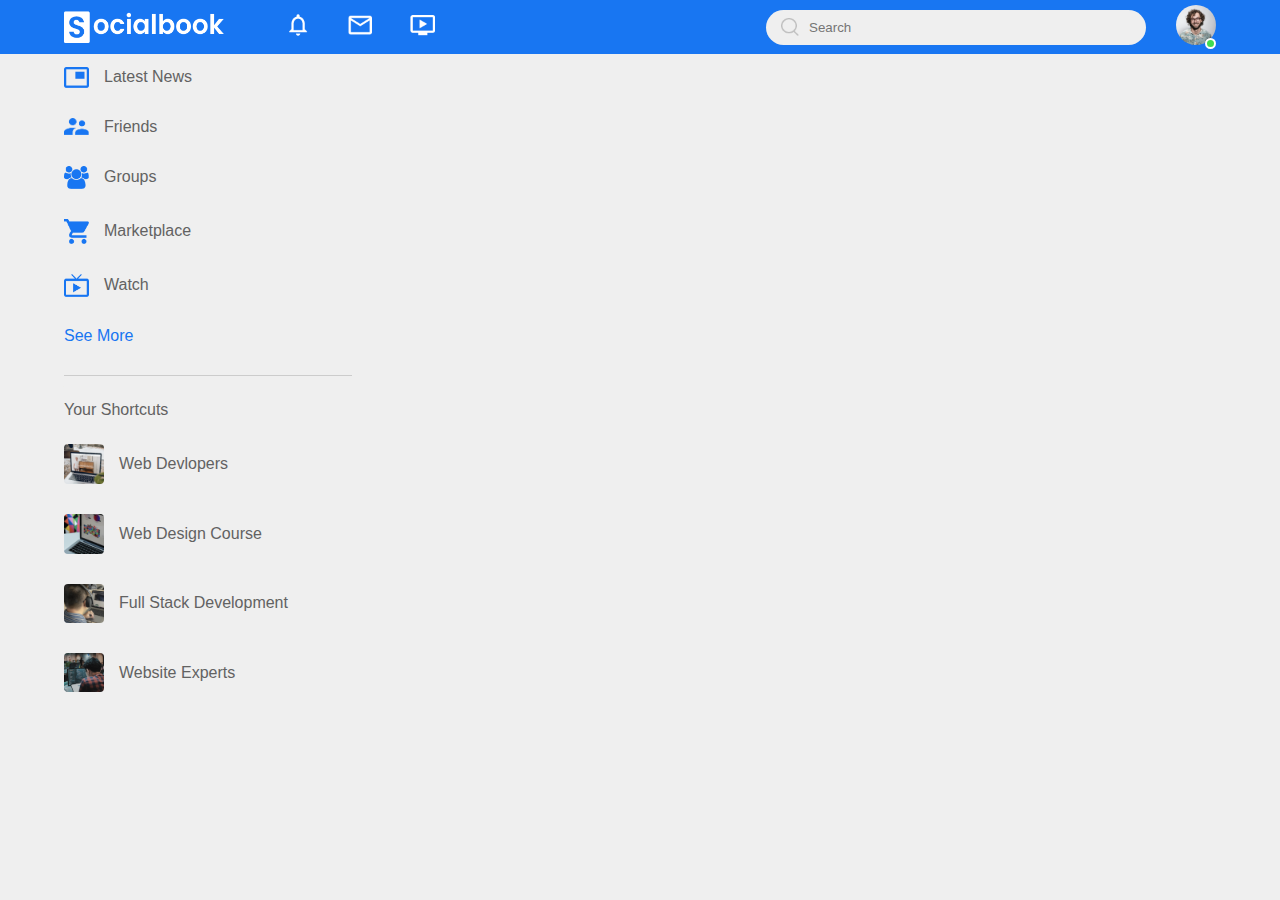
<file: index.html>
<!DOCTYPE html>
<html lang="en">
<head>
    <meta charset="UTF-8">
    <meta http-equiv="X-UA-Compatible" content="IE=edge">
    <meta name="viewport" content="width=device-width, initial-scale=1.0">
    <title>Socail Book</title>
    <link rel="stylesheet" href="style.css">
</head>
<body>

    <nav>
        <div class="nav-left">
            <img src="images/logo.png" class="logo" alt="">
            <ul>
                <li><img src="images/notification.png" alt=""></li>
                <li><img src="images/inbox.png" alt=""></li>
                <li><img src="images/video.png" alt=""></li>
            </ul>
        </div>
        <div class="nav-right">
            <div class="search-box">
                <img src="images/search.png" alt="">
                <input type="text" placeholder="Search" />
            </div>
            <div class="nav-user-icon online">
                <img src="images/profile-pic.png" alt="">
            </div>
        </div>
    </nav>
    
    <div class="container">
        <div class="left-sidebar">
            <div class="imp-links">
                <a href="#"><img src="images/news.png" alt=""> Latest News</a>
                <a href="#"><img src="images/friends.png" alt=""> Friends</a>
                <a href="#"><img src="images/group.png" alt=""> Groups</a>
                <a href="#"><img src="images/marketplace.png" alt=""> Marketplace</a>
                <a href="#"><img src="images/watch.png" alt=""> Watch</a>
                <a href="#">See More </a>
            </div>

            <div class="shortcut-links">
                <p>Your Shortcuts</p>
                <a href="#"><img src="images/shortcut-1.png" alt="">Web Devlopers</a>
                <a href="#"><img src="images/shortcut-2.png" alt="">Web Design Course</a>
                <a href="#"><img src="images/shortcut-3.png" alt="">Full Stack Development</a>
                <a href="#"><img src="images/shortcut-4.png" alt="">Website Experts</a>

            </div>
        </div>
        <div class="main-content"></div>
        <div class="right-sidebar"></div>
    </div>
</body>
</html>
</file>
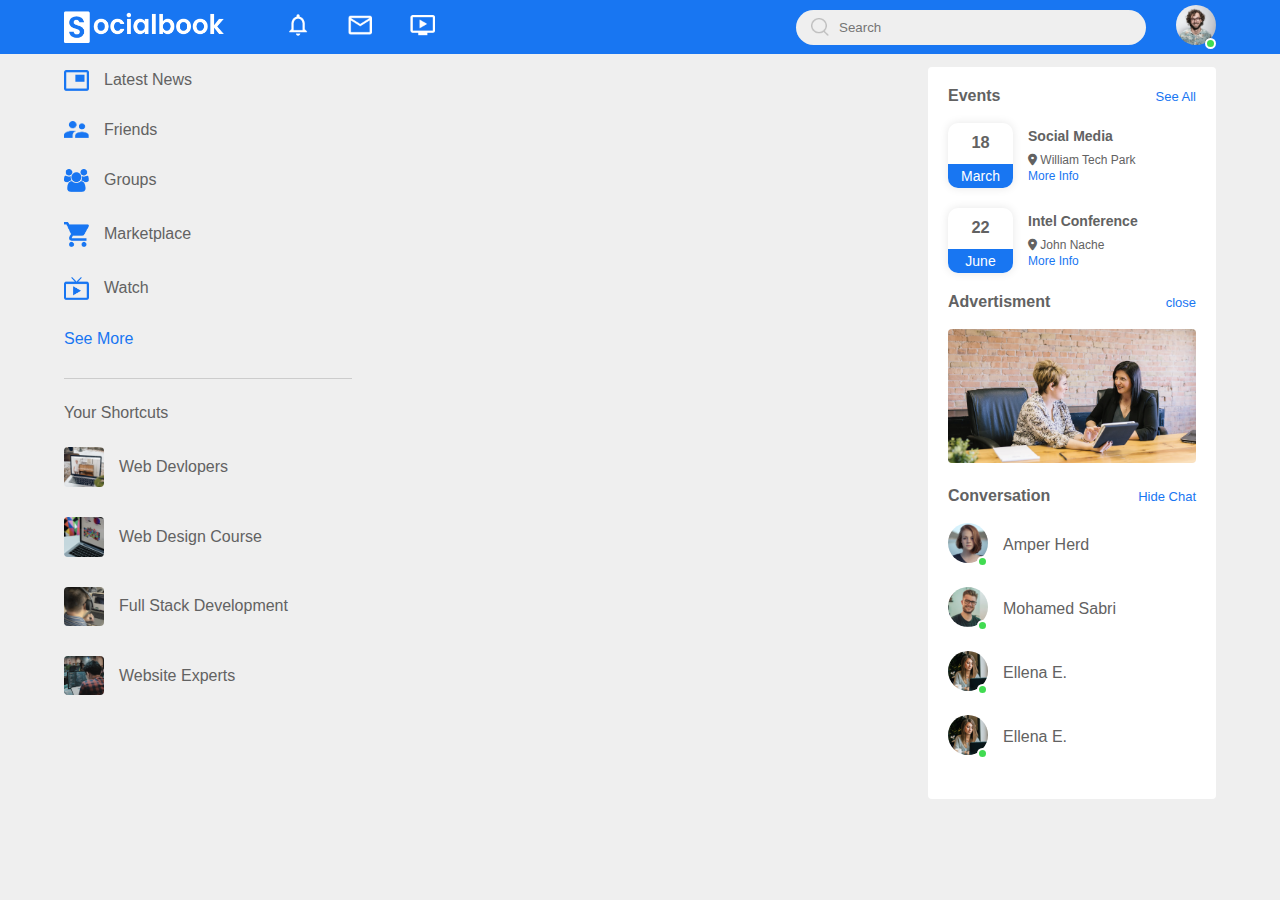
<file: Social Network/index.html>
<!DOCTYPE html>
<html lang="en">
<head>
    <meta charset="UTF-8">
    <meta http-equiv="X-UA-Compatible" content="IE=edge">
    <meta name="viewport" content="width=device-width, initial-scale=1.0">
    <title>Socail Book</title>
    <link rel="stylesheet" href="style.css">
    <link rel="stylesheet" href="https://cdnjs.cloudflare.com/ajax/libs/font-awesome/6.0.0/css/all.min.css">
</head>
<body>

    <nav>
        <div class="nav-left">
            <img src="images/logo.png" class="logo" alt="">
            <ul>
                <li><img src="images/notification.png" alt=""></li>
                <li><img src="images/inbox.png" alt=""></li>
                <li><img src="images/video.png" alt=""></li>
            </ul>
        </div>
        <div class="nav-right">
            <div class="search-box">
                <img src="images/search.png" alt="">
                <input type="text" placeholder="Search" />
            </div>
            <div class="nav-user-icon online">
                <img src="images/profile-pic.png" alt="">
            </div>
        </div>
    </nav>
    
    <div class="container">
        <div class="left-sidebar">
            <div class="imp-links">
                <a href="#"><img src="images/news.png" alt=""> Latest News</a>
                <a href="#"><img src="images/friends.png" alt=""> Friends</a>
                <a href="#"><img src="images/group.png" alt=""> Groups</a>
                <a href="#"><img src="images/marketplace.png" alt=""> Marketplace</a>
                <a href="#"><img src="images/watch.png" alt=""> Watch</a>
                <a href="#">See More </a>
            </div>

            <div class="shortcut-links">
                <p>Your Shortcuts</p>
                <a href="#"><img src="images/shortcut-1.png" alt="">Web Devlopers</a>
                <a href="#"><img src="images/shortcut-2.png" alt="">Web Design Course</a>
                <a href="#"><img src="images/shortcut-3.png" alt="">Full Stack Development</a>
                <a href="#"><img src="images/shortcut-4.png" alt="">Website Experts</a>

            </div>
        </div>
        <div class="main-content"></div>
        <div class="right-sidebar">
            <div class="sidebar-title">
                <h4>Events</h4>
                <a href="#">See All</a>
            </div>

            <div class="event">
                <div class="left-event">
                    <h3>18</h3>
                    <span>March</span>
                </div>
                <div class="right-event">
                    <h4>Social Media</h4>
                    <p><i class="fa-solid fa-location-dot"></i> William Tech Park</p>
                    <a href="#">More Info</a>
                </div>
            </div>

            <div class="event">
                <div class="left-event">
                    <h3>22</h3>
                    <span>June</span>
                </div>
                <div class="right-event">
                    <h4>Intel Conference</h4>
                    <p><i class="fa-solid fa-location-dot"></i> John Nache</p>
                    <a href="#">More Info</a>
                </div>
            </div>

            <div class="sidebar-title">
                <h4>Advertisment</h4>
                <a href="#">close</a>
            </div>
            <img src="images/advertisement.png" class="sidebar-ads" alt="">

            <div class="sidebar-title">
                <h4>Conversation</h4>
                <a href="#">Hide Chat</a>
            </div>

            <div class="online-list">
                <div class="online">
                    <img src="images/member-1.png" alt="">
                </div>
                <p>Amper Herd</p>
            </div>

            <div class="online-list">
                <div class="online">
                    <img src="images/member-2.png" alt="">
                </div>
                <p>Mohamed Sabri</p>
            </div>

            <div class="online-list">
                <div class="online">
                    <img src="images/member-3.png" alt="">
                </div>
                <p>Ellena E.</p>
            </div>

            <div class="online-list">
                <div class="online">
                    <img src="images/member-3.png" alt="">
                </div>
                <p>Ellena E.</p>
            </div>
        </div>
    </div>
</body>
</html>
</file>
<file: style.css>
* {
    margin: 0;
    padding: 0;
    font-family: 'poppins', sans-serif;
}

body {
    background: #efefef;
}

nav {
    display: flex;
    align-items: center;
    justify-content: space-between;
    background: #1876f2;
    padding: 5px 5%;
    position: sticky;
    top: 0;
    z-index: 100;
}

.logo {
    width: 160px;
    margin-right: 45px;
}

.nav-left, .nav-right {
    display: flex;
    align-items: center; 
}

.nav-left ul li {
    list-style: none;
    display: inline-block;
    margin: 0 15px;
}

.nav-left ul li img {
    width: 28px;
    max-width: 0 15px;
}

.nav-user-icon img {
    width: 40px;
    border-radius: 50%;
    cursor: pointer;
    margin-left: 30px;
}

.search-box {
    background: #efefef;
    width: 350px;
    border-radius: 20px;
    display: flex;
    align-items: center;
    padding: 0 15px;
}

.search-box img {
    width: 18px;
}

.search-box input {
    width: 100%;
    background: transparent;
    padding: 10px;
    outline: none;
    border: 0px;
}

.online {
    position: relative;
}

.online::after {
    content: '';
    width: 7px;
    height: 7px;
    border: 2px solid #fff;
    border-radius: 50%;
    background: #41db51;
    position: absolute;
    bottom: 0px;
    right: 0px; 
}

.container {
    display: flex;
    justify-content: space-between;
    padding:13px 5%;
}

.left-sidebar, .right-sidebar {
    flex-basis: 25%;
    position: sticky;
    top: 70px;
    align-self: flex-start;
}

.main-content {
    width: 47%;
}

.imp-links a, .shortcut-links a {
    text-decoration: none;
    display: flex;
    align-items: center;
    margin-bottom: 30px;
    color: #626262;
    width: fit-content;
}

.imp-links a:last-child {
    color: #1876f2 ;
}

.imp-links a img {
    width: 25px;
    margin-right: 15px;
}

.imp-links {
    border-bottom: 1px solid #ccc;
}

.shortcut-links a img {
    width: 40px;
    border-radius: 4px;
    margin-right: 15px;
}

.shortcut-links p {
    font-weight: 500;
    margin: 25px 0;
    color: #626262;
}
</file>
<file: Social Network/style.css>
* {
    margin: 0;
    padding: 0;
    font-family: 'poppins', sans-serif;
    box-sizing: border-box;
}

body {
    background: #efefef;
}

nav {
    display: flex;
    align-items: center;
    justify-content: space-between;
    background: #1876f2;
    padding: 5px 5%;
    position: sticky;
    top: 0;
    z-index: 100;
}

.logo {
    width: 160px;
    margin-right: 45px;
}

.nav-left, .nav-right {
    display: flex;
    align-items: center; 
}

.nav-left ul li {
    list-style: none;
    display: inline-block;
    margin: 0 15px;
}

.nav-left ul li img {
    width: 28px;
    max-width: 0 15px;
}

.nav-user-icon img {
    width: 40px;
    border-radius: 50%;
    cursor: pointer;
    margin-left: 30px;
}

.search-box {
    background: #efefef;
    width: 350px;
    border-radius: 20px;
    display: flex;
    align-items: center;
    padding: 0 15px;
}

.search-box img {
    width: 18px;
}

.search-box input {
    width: 100%;
    background: transparent;
    padding: 10px;
    outline: none;
    border: 0px;
}

.online {
    position: relative;
}

.online::after {
    content: '';
    width: 7px;
    height: 7px;
    border: 2px solid #fff;
    border-radius: 50%;
    background: #41db51;
    position: absolute;
    bottom: 0px;
    right: 0px; 
}

.container {
    display: flex;
    justify-content: space-between;
    padding:13px 5%;
}

.left-sidebar, .right-sidebar {
    flex-basis: 25%;
    position: sticky;
    top: 70px;
    align-self: flex-start;
}

.right-sidebar {
    background: #fff;
    padding: 20px;
    border-radius: 4px;
    color: #626262;
}

.main-content {
    width: 47%;
}

.imp-links a, .shortcut-links a {
    text-decoration: none;
    display: flex;
    align-items: center;
    margin-bottom: 30px;
    color: #626262;
    width: fit-content;
}

.imp-links a:last-child {
    color: #1876f2 ;
}

.imp-links a img {
    width: 25px;
    margin-right: 15px;
}

.imp-links {
    border-bottom: 1px solid #ccc;
}

.shortcut-links a img {
    width: 40px;
    border-radius: 4px;
    margin-right: 15px;
}

.shortcut-links p {
    font-weight: 500;
    margin: 25px 0;
    color: #626262;
}

.sidebar-title {
    display: flex;
    align-items: center;
    justify-content: space-between;
    margin-bottom: 18px;
}

.sidebar-title h4 {
    font-weight: 600;
    font-size: 16px;
}

.sidebar-title a {
    text-decoration: none;
    color: #1876f2;
    font-size: small;
}

.event {
    display: flex;
    margin-bottom: 20px;
    font-size: 14px;
}

.left-event {
    border-radius: 10px;
    height: 65px;
    width: 65px;
    margin-right: 15px;
    padding-top: 10px;
    text-align: center;
    position: relative;
    overflow: hidden;
    box-shadow: 0 0 10px rgb(0, 0, 0, 0.1);
}

.event p {
    font-size: 12px;
}

.event a {
    font-size: 12px;
    text-decoration: none;
    color: #1876f2;
}

.left-event span {
    position: absolute;
    bottom: 0;
    left: 0;
    width: 100%;
    background: #1876f2;
    color: #fff;
    font-size: 10;
    padding: 4px 0;
}

.right-event * {
    margin-top: 5px;
}

.sidebar-ads {
    width: 100%;
    border-radius: 4px;
    margin-bottom: 20px;
}

.online-list {
    display: flex;
    margin-bottom: 20px;
    align-items: center;
}

.online-list .online img {
    width: 40px;
    border-radius: 50px;

}

.online-list .online {
    width: 40px;
    margin-right: 15px;
}
</file>
